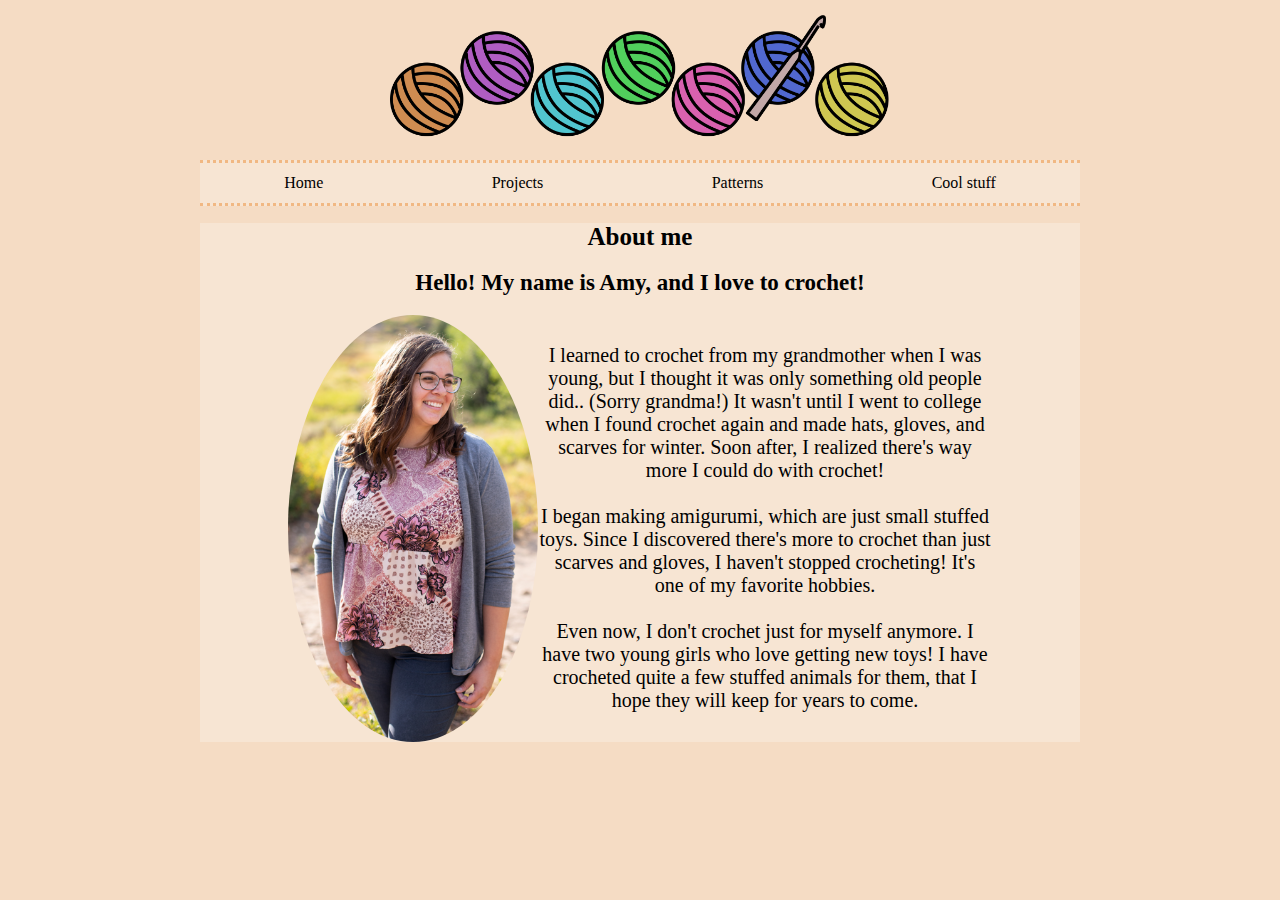
<file: index.html>
<!DOCTYPE html>
<html lang="en-US">
    <head>
        <meta charset="utf-8">
        <title>Amy's Crochet</title>
        <link rel="stylesheet" href="index.css">
    </head>
    <body>
        <div class="header">
            <img src="images/yarn-header1.png" width="500" height="auto">
        </div>
        <div class="links">
            <div class="a"><a href="">Home</a></div>
            <div class="b"><a href="crochet-projects.html">Projects</a></div>
            <div class="c"><a href="crochet-patterns.html">Patterns</a></div>
            <div class="d"><a href="crochet-cool-stuff.html">Cool stuff</a></div>
        </div>
        <div class="content">
            <h1>About me</h1>
            <h2>Hello! My name is Amy, and I love to crochet!</h2>
            <div class="about_me">
                <div class="profile_photo">
                    <img class="photo" src="images/me.PNG">
                </div>
                <div class="desc">
                    <p>I learned to crochet from my grandmother when I was young, but I thought it was only something old people did.. (Sorry grandma!) It wasn't until I went to college when I found crochet again and made hats, gloves, and scarves for winter. Soon after, I realized there's way more I could do with crochet!
                    <br><br>I began making amigurumi, which are just small stuffed toys. Since I discovered there's more to crochet than just scarves and gloves, I haven't stopped crocheting! It's one of my favorite hobbies.
                    <br><br>Even now, I don't crochet just for myself anymore. I have two young girls who love getting new toys! I have crocheted quite a few stuffed animals for them, that I hope they will keep for years to come.</p>

                </div>
            </div>

        </div>
    </body>
</html>
</file>
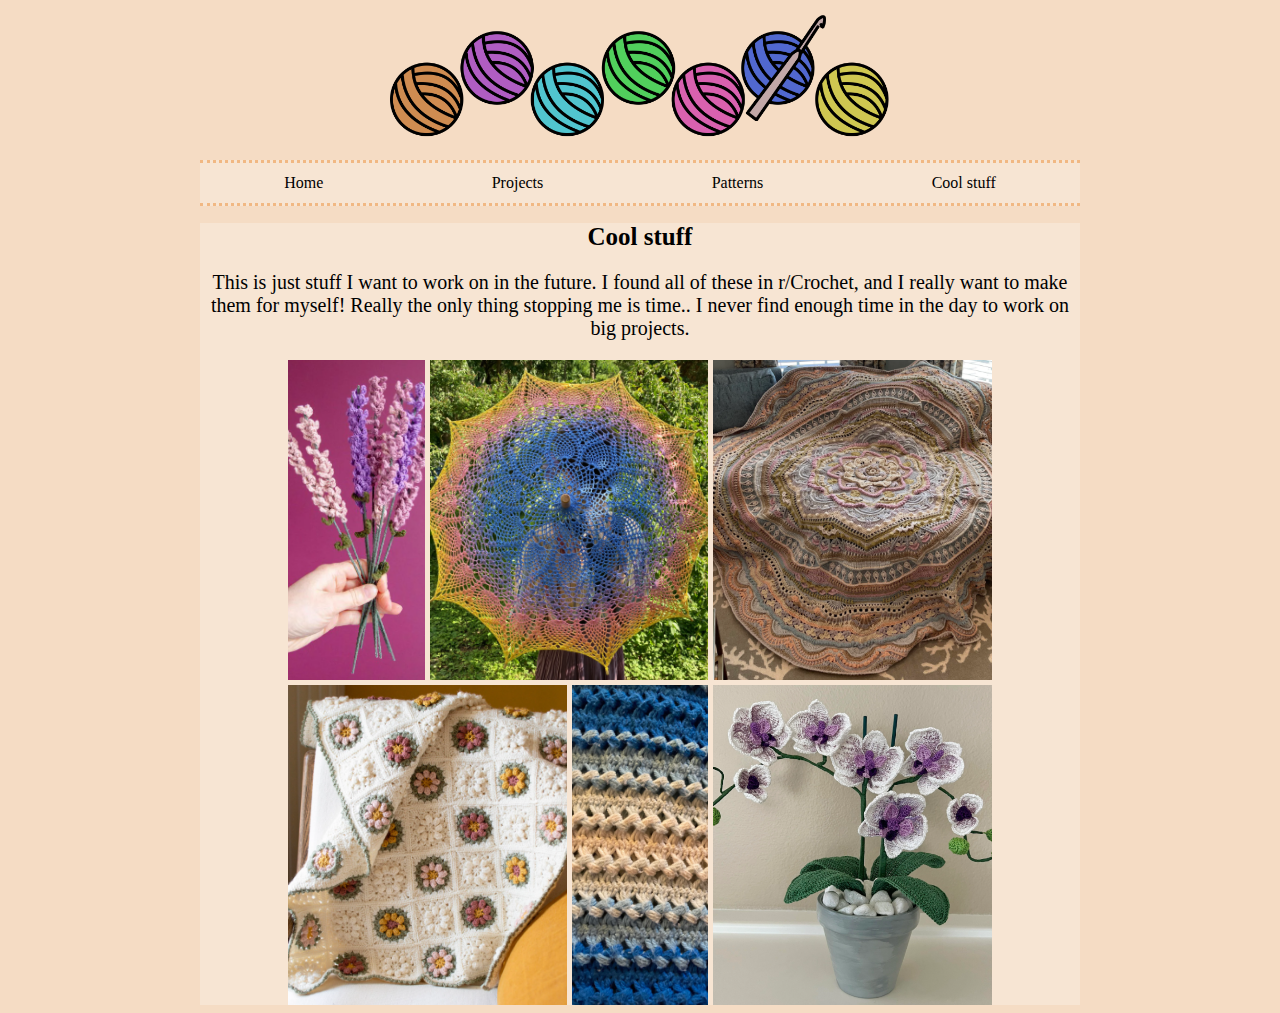
<file: crochet-cool-stuff.html>
<!DOCTYPE html>
<html lang="en-US">
    <head>
        <meta charset="utf-8">
        <title>Amy's Crochet</title>
        <link rel="stylesheet" href="index.css">
    </head>
    <body>
        <div class="header">
            <img src="images/yarn-header1.png" width="500" height="auto">
        </div>
        <div class="links">
            <div class="a"><a href="index.html">Home</a></div>
            <div class="b"><a href="crochet-projects.html">Projects</a></div>
            <div class="c"><a href="crochet-patterns.html">Patterns</a></div>
            <div class="d"><a href="">Cool stuff</a></div>
        </div>
        <div class="content">
            <h1>Cool stuff</h1>
            <p>This is just stuff I want to work on in the future. I found all of these in <a href="https://www.reddit.com/r/crochet/">r/Crochet</a>,
                and I really want to make them for myself! Really the only thing stopping me is
                time.. I never find enough time in the day to work on big projects.</p>

            <div class="wishlist">
                <div class="wishlist_item wishlist_item--1">
                    <img src="images/lavender.PNG" class="wishlist_img" alt="Lavender" title="Lavender">
                </div>
                <div class="wishlist_item wishlist_item--2">
                    <img src="images/parasol.PNG" class="wishlist_img" alt="Parasol" title="Parasol">
                </div>
                <div class="wishlist_item wishlist_item--3">
                    <img src="images/mandala-madness.PNG" class="wishlist_img" alt="Mandala Madness" title="Mandala Madness">
                </div>
                <div class="wishlist_item wishlist_item--4">
                    <img src="images/flower-blanket.PNG" class="wishlist_img" alt="Flower Granny Square Blanket" title="Flower Granny Square Blanket">
                </div>
                <div class="wishlist_item wishlist_item--5">
                    <img src="images/blanket-pattern.PNG" class="wishlist_img" alt="Hairpin Lace Pattern" title="Hairpin Lace Pattern">
                </div>
                <div class="wishlist_item wishlist_item--6">
                    <img src="images/orchid.PNG" class="wishlist_img" alt="Orchid" title="Orchid">
                </div>
            </div>

        </div>
    </body>
</html>
</file>
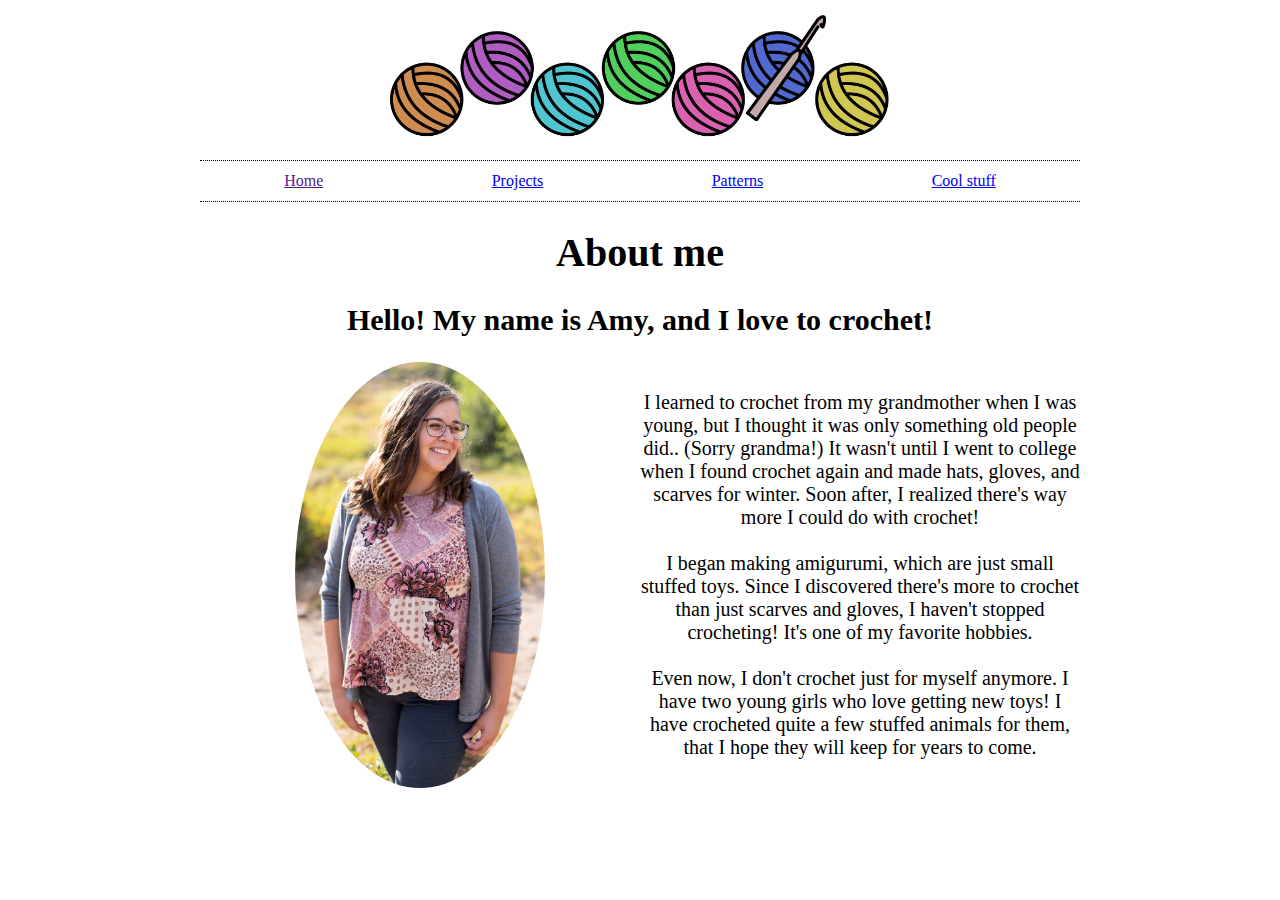
<file: crochet-main.html>
<!DOCTYPE html>
<html lang="en-US">
    <head>
        <meta charset="utf-8">
        <title>Amy's Crochet</title>
        <link rel="stylesheet" href="crochet-main.css">
    </head>
    <body>
        <div class="header">
            <img src="images/yarn-header1.png" width="500" height="auto">
        </div>
        <div class="links">
            <div class="a"><a href="">Home</a></div>
            <div class="b"><a href="crochet-projects.html">Projects</a></div>
            <div class="c"><a href="crochet-patterns.html">Patterns</a></div>
            <div class="d"><a href="crochet-cool-stuff.html">Cool stuff</a></div>
        </div>
        <div class="content">
            <!--Content-->
            <!--make this scrollable, everything else stays put-->
            <h1>About me</h1>
            <h2>Hello! My name is Amy, and I love to crochet!</h2>
            <div class="about_me">
                <div class="profile_photo">
                    <img class="photo" src="images/me.PNG">
                </div>
                <div class="desc">
                    <p>I learned to crochet from my grandmother when I was young, but I thought it was only something old people did.. (Sorry grandma!) It wasn't until I went to college when I found crochet again and made hats, gloves, and scarves for winter. Soon after, I realized there's way more I could do with crochet!
                    <br><br>I began making amigurumi, which are just small stuffed toys. Since I discovered there's more to crochet than just scarves and gloves, I haven't stopped crocheting! It's one of my favorite hobbies.
                    <br><br>Even now, I don't crochet just for myself anymore. I have two young girls who love getting new toys! I have crocheted quite a few stuffed animals for them, that I hope they will keep for years to come.</p>

                </div>
            </div>

        </div>
    </body>
</html>
</file>
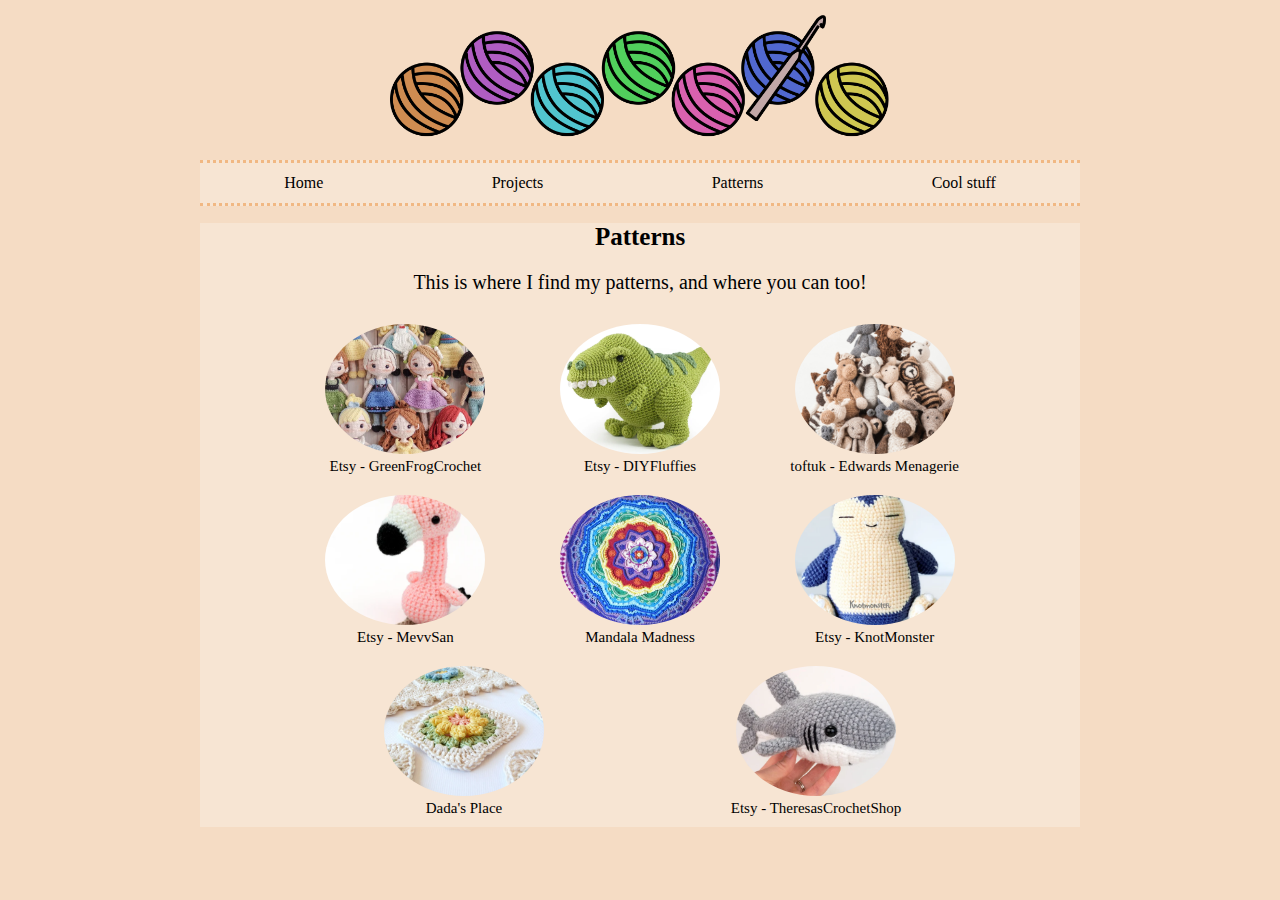
<file: crochet-patterns.html>
<!DOCTYPE html>
<html lang="en-US">
    <head>
        <meta charset="utf-8">
        <title>Amy's Crochet</title>
        <link rel="stylesheet" href="index.css">
    </head>
    <body>
        <div class="header">
            <img src="images/yarn-header1.png" width="500" height="auto">
        </div>
        <div class="links">
            <div class="a"><a href="index.html">Home</a></div>
            <div class="b"><a href="crochet-projects.html">Projects</a></div>
            <div class="c"><a href="">Patterns</a></div>
            <div class="d"><a href="crochet-cool-stuff.html">Cool stuff</a></div>
        </div>
        <div class="content">
            <h1>Patterns</h1>
            <p>This is where I find my patterns, and where you can too!</p>
            <div class="container">
                <div class="pattern"><a href="https://www.etsy.com/listing/767970742/amigurumi-pattern-crochet-pattern" target="_blank" alt="Princesses" title="Princesses"><img class="pattern_img" src="images/dolls.PNG"></a><br>Etsy - GreenFrogCrochet</div>
                <div class="pattern"><a href="https://www.etsy.com/listing/685713365/crochet-pattern-titus-the-t-rex-dinosaur" target="_blank" alt="T-Rex" title="T-Rex"><img class="pattern_img" src="images/dinosaur.PNG"></a><br>Etsy - DIYFluffies</div>
                <div class="pattern"><a href="https://www.toftuk.com/PD.aspx?product=Books/Books_by_Kerry_Lord/-Edwards_Menagerie_Book_by_Kerry_Lord" target="_blank" alt="Edwards Menagerie" title="Edwards Menagerie"><img class="pattern_img" src="images/animals.PNG"></a><br>toftuk - Edwards Menagerie</div>
                <div class="pattern"><a href="https://www.etsy.com/listing/228494302/crochet-pattern-pdf-amigurumi-flamingo" target="_blank" alt="Flamingo" title="Flamingo"><img class="pattern_img" src="images/flamingo.PNG"></a><br>Etsy - MevvSan</div>
                <div class="pattern"><a href="https://www.youtube.com/watch?v=QkxyO4g9pEA" target="_blank" alt="Mandala Madness" title="Mandala Madness"><img class="pattern_img" src="images/mandala.PNG"></a><br>Mandala Madness</div>
                <div class="pattern"><a href="https://www.etsy.com/listing/1090870533/snore-monster-crochet-pattern-only-pdf" target="_blank" alt="Monster" title="Monster"><img class="pattern_img" src="images/monster.PNG"></a><br>Etsy - KnotMonster</div>
                <div class="pattern"><a href="https://www.dadasplace.com/2014/03/primavera-flowers-granny-square-tutorial.html" target="_blank" alt="Granny square" title="Granny square"><img class="pattern_img" src="images/granny.PNG"></a><br>Dada's Place</div>
                <div class="pattern"><a href="https://www.etsy.com/listing/462708039/pattern-shawn-the-shark-crochet-shark" target="_blank" alt="Shark" title="Shark"><img class="pattern_img" src="images/shark.PNG"></a><br>Etsy - TheresasCrochetShop</div>
            </div>
        </div>
    </body>
</html>
</file>
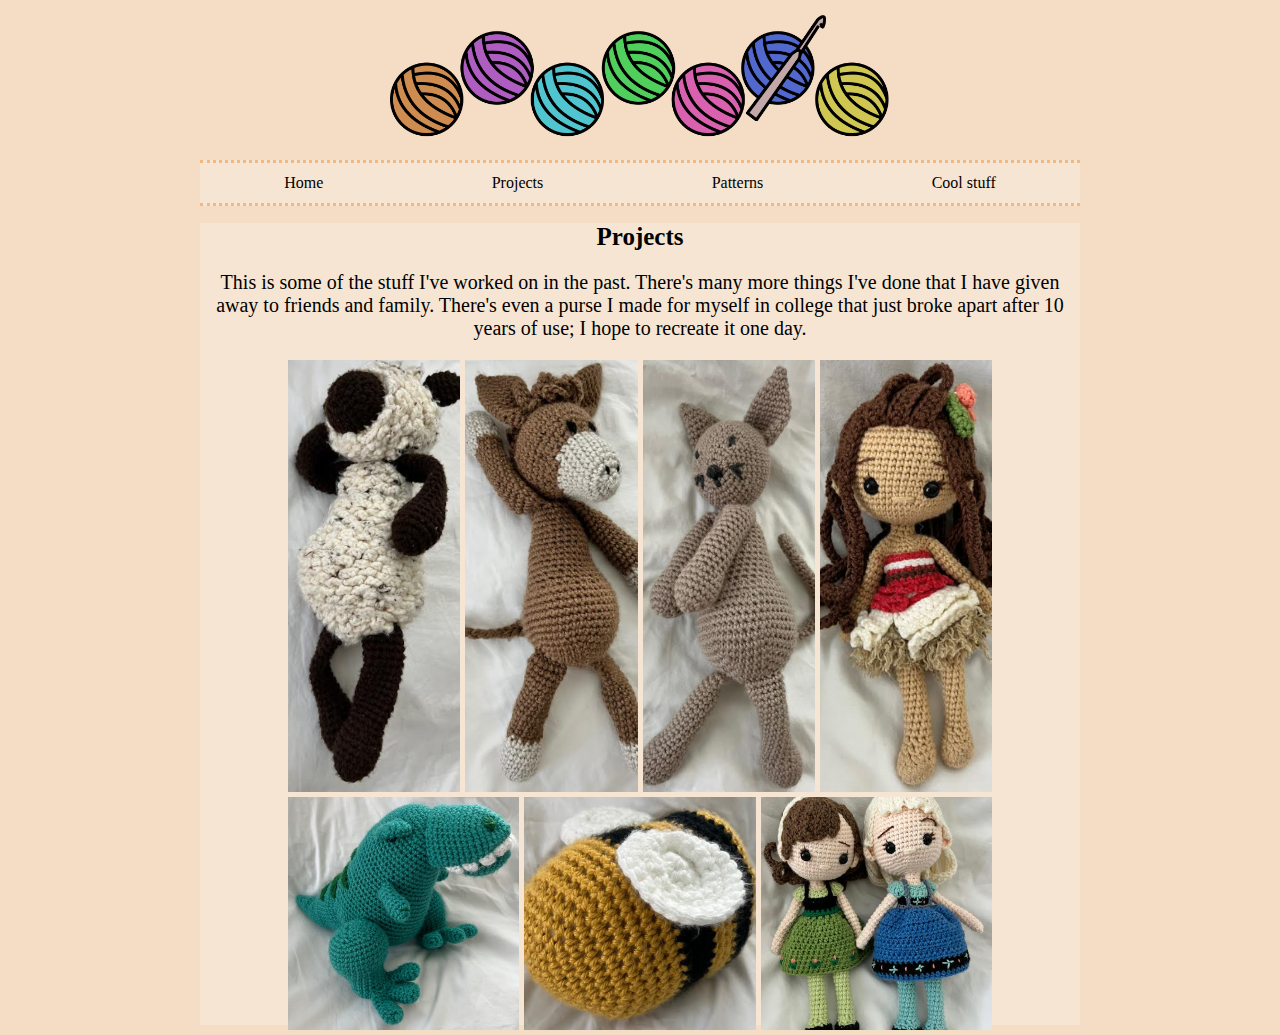
<file: crochet-projects.html>
<!DOCTYPE html>
<html lang="en-US">
    <head>
        <meta charset="utf-8">
        <title>Amy's Crochet</title>
        <link rel="stylesheet" href="index.css">
    </head>
    <body>
        <div class="header">
            <img src="images/yarn-header1.png" width="500" height="auto">
        </div>
        <div class="links">
            <div class="a"><a href="index.html">Home</a></div>
            <div class="b"><a href="">Projects</a></div>
            <div class="c"><a href="crochet-patterns.html">Patterns</a></div>
            <div class="d"><a href="crochet-cool-stuff.html">Cool stuff</a></div>
        </div>
        <div class="content">
            <h1>Projects</h1>
            <p>This is some of the stuff I've worked on in the past. There's many more things I've done that I have given away to friends and family. There's even a purse I made for myself in college that just broke apart after 10 years of use; I hope to recreate it one day.</p>
            <div class="projects">
                <div class="project_item project_item--1">
                    <img src="images/sheep.PNG" class="project_img" alt="Sheep" title="Sheep">
                </div>
                <div class="project_item project_item--2">
                    <img src="images/donkey.PNG" class="project_img" alt="Donkey" title="Donkey">
                </div>
                <div class="project_item project_item--3">
                    <img src="images/cat.PNG" class="project_img" alt="Cat" title="Cat">
                </div>
                <div class="project_item project_item--4">
                    <img src="images/moana.PNG" class="project_img" alt="Island girl" title="Island girl">
                </div>
                <div class="project_item project_item--5">
                    <img src="images/dino.PNG" class="project_img" alt="Dinosaur" title="Dinosaur">
                </div>
                <div class="project_item project_item--6">
                    <img src="images/bee.PNG" class="project_img" alt="Bee" title="Bee">
                </div>
                <div class="project_item project_item--7">
                    <img src="images/sisters.PNG" class="project_img" alt="Sisters" title="Sisters">
                </div>
            </div>
        </div>
    </body>
</html>
</file>
<file: index.css>
body {
    padding-left: 15%;
    padding-right: 15%;
    background-color: rgb(245, 220, 196);
    font-family: lucida sans;
}

ul {
    list-style-position: inside;
}

h1 {
    font-size: 25px;
}

h2 {font-size: 23px;}
.header {
    display: flex;
    align-items: center;
    justify-content: center;
}

.links {
    display: flex;
    justify-content: space-around;
    align-items: center;
    height: 40px;
    margin-top: 20px;
    border-top: 3px dotted rgb(241, 184, 131);
    border-bottom: 3px dotted rgb(241, 184, 131);
    background-color: rgb(255, 255, 255, .25);
}

a {
    text-decoration: none;
    color: black;
}
.content {
    text-align: center;
    font-size: 20px;
    background-color: rgb(255, 255, 255, .25);
}

/* Format About ME page */
.about_me {
    display: grid;
    grid-template-columns: 1fr 2fr;
    margin: 0 10%;
}

.profile_photo {
    display: flex;
    justify-content: center;
    text-align: center;
}

.desc {
    text-align: center;
    font-size: 20px;
    margin: auto;
}

.photo {
    border-radius: 50%;
    width: 250px;
    height: auto;
    object-fit: cover;
}

/* Format Projects page */
.projects {
    display: grid;
    grid-template-columns: repeat(12, 1fr);
    grid-template-rows: 65% 35%;
    grid-gap: 5px;
    margin: 0 10%;
}

.project_img {
    width: 100%;
    height: 100%;
    object-fit: cover;
}

.project_item--1 {
    grid-column-start: 1;
    grid-column-end: 4;
    grid-row-start: 1;
    grid-row-end: 2;
}

.project_item--2 {
    grid-column-start: 4;
    grid-column-end: 7;
    grid-row-start: 1;
    grid-row-end: 2;
}

.project_item--3 {
    grid-column-start: 7;
    grid-column-end: 10;
    grid-row-start: 1;
    grid-row-end: 2;
}

.project_item--4 {
    grid-column-start: 10;
    grid-column-end: 13;
    grid-row-start: 1;
    grid-row-end: 2;
}

.project_item--5 {
    grid-column-start: 1;
    grid-column-end: 5;
    grid-row-start: 2;
    grid-row-end: 3;
}

.project_item--6 {
    grid-column-start: 5;
    grid-column-end: 9;
    grid-row-start: 2;
    grid-row-end: 3;
}
.project_item--7 {
    grid-column-start: 9;
    grid-column-end: 13;
    grid-row-start: 2;
    grid-row-end: 3;
}

/* Format Patterns page */
.container {
    display: flex;
    flex-wrap: wrap;
    margin: 0 10%;
    font-size: 15px;
    align-items: center;
    justify-content: space-around;
}

.pattern {
    width: 180px;
    padding: 10px 0;
}

.pattern_img {
    width: 160px;
    height: 130px;
    object-fit: cover;
    border-radius: 50%;
}

/* Format Cool Stuff page */
.wishlist {
    display: grid;
    grid-template-columns: repeat(5, 1fr);
    grid-template-rows: repeat(2,25vw);
    grid-gap: 5px;
    margin: 0 10%;
}

.wishlist_img {
    width: 100%;
    height: 100%;
    object-fit: cover;
}

.wishlist_item--1 {
    grid-column-start: 1;
    grid-column-end: 2;
    grid-row-start: 1;
    grid-row-end: 2;
}

.wishlist_item--2 {
    grid-column-start: 2;
    grid-column-end: 4;
    grid-row-start: 1;
    grid-row-end: 2;
}

.wishlist_item--3 {
    grid-column-start: 4;
    grid-column-end: 6;
    grid-row-start: 1;
    grid-row-end: 2;
}

.wishlist_item--4 {
    grid-column-start: 1;
    grid-column-end: 3;
    grid-row-start: 2;
    grid-row-end: 3;
}

.wishlist_item--5 {
    grid-column-start: 3;
    grid-column-end: 4;
    grid-row-start: 2;
    grid-row-end: 3;
}

.wishlist_item--6 {
    grid-column-start: 4;
    grid-column-end: 6;
    grid-row-start: 2;
    grid-row-end: 3;
}
</file>
<file: crochet-main.css>
body {
    padding-left: 15%;
    padding-right: 15%;
}

ul {
    list-style-position: inside;
}
.header {
    display: flex;
    align-items: center;
    justify-content: center;
}

.links {
    display: flex;
    justify-content: space-around;
    align-items: center;
    height: 40px;
    margin-top: 20px;
    border-top: 1px dotted black;
    border-bottom: 1px dotted black;
}

.content {
    text-align: center;
    font-size: 20px;
}

/* Format About ME page */
.about_me {
    display: grid;
    grid-template-columns: 1fr 1fr;
}

.profile_photo {
    display: flex;
    justify-content: center;
    text-align: center;
}

.desc {
    text-align: center;
    font-size: 20px;
    margin: auto;
}

.photo {
    border-radius: 50%;
    width: 250px;
    height: auto;
    object-fit: cover;
}

/* Format Projects page */
.projects {
    display: grid;
    grid-template-columns: repeat(12, 1fr);
    grid-template-rows: 65% 35%;
    grid-gap: 5px;
    margin: 0 10%;
}

.project_img {
    width: 100%;
    height: 100%;
    object-fit: cover;
}

.project_item--1 {
    grid-column-start: 1;
    grid-column-end: 4;
    grid-row-start: 1;
    grid-row-end: 2;
}

.project_item--2 {
    grid-column-start: 4;
    grid-column-end: 7;
    grid-row-start: 1;
    grid-row-end: 2;
}

.project_item--3 {
    grid-column-start: 7;
    grid-column-end: 10;
    grid-row-start: 1;
    grid-row-end: 2;
}

.project_item--4 {
    grid-column-start: 10;
    grid-column-end: 13;
    grid-row-start: 1;
    grid-row-end: 2;
}

.project_item--5 {
    grid-column-start: 1;
    grid-column-end: 5;
    grid-row-start: 2;
    grid-row-end: 3;
}

.project_item--6 {
    grid-column-start: 5;
    grid-column-end: 9;
    grid-row-start: 2;
    grid-row-end: 3;
}
.project_item--7 {
    grid-column-start: 9;
    grid-column-end: 13;
    grid-row-start: 2;
    grid-row-end: 3;
}

/* Format Cool Stuff page */
.wishlist {
    display: grid;
    grid-template-columns: repeat(5, 1fr);
    grid-template-rows: repeat(2,25vw);
    grid-gap: 5px;
    margin: 0 10%;
}

.wishlist_img {
    width: 100%;
    height: 100%;
    object-fit: cover;
}

.wishlist_item--1 {
    grid-column-start: 1;
    grid-column-end: 2;
    grid-row-start: 1;
    grid-row-end: 2;
}

.wishlist_item--2 {
    grid-column-start: 2;
    grid-column-end: 4;
    grid-row-start: 1;
    grid-row-end: 2;
}

.wishlist_item--3 {
    grid-column-start: 4;
    grid-column-end: 6;
    grid-row-start: 1;
    grid-row-end: 2;
}

.wishlist_item--4 {
    grid-column-start: 1;
    grid-column-end: 3;
    grid-row-start: 2;
    grid-row-end: 3;
}

.wishlist_item--5 {
    grid-column-start: 3;
    grid-column-end: 4;
    grid-row-start: 2;
    grid-row-end: 3;
}

.wishlist_item--6 {
    grid-column-start: 4;
    grid-column-end: 6;
    grid-row-start: 2;
    grid-row-end: 3;
}
</file>
